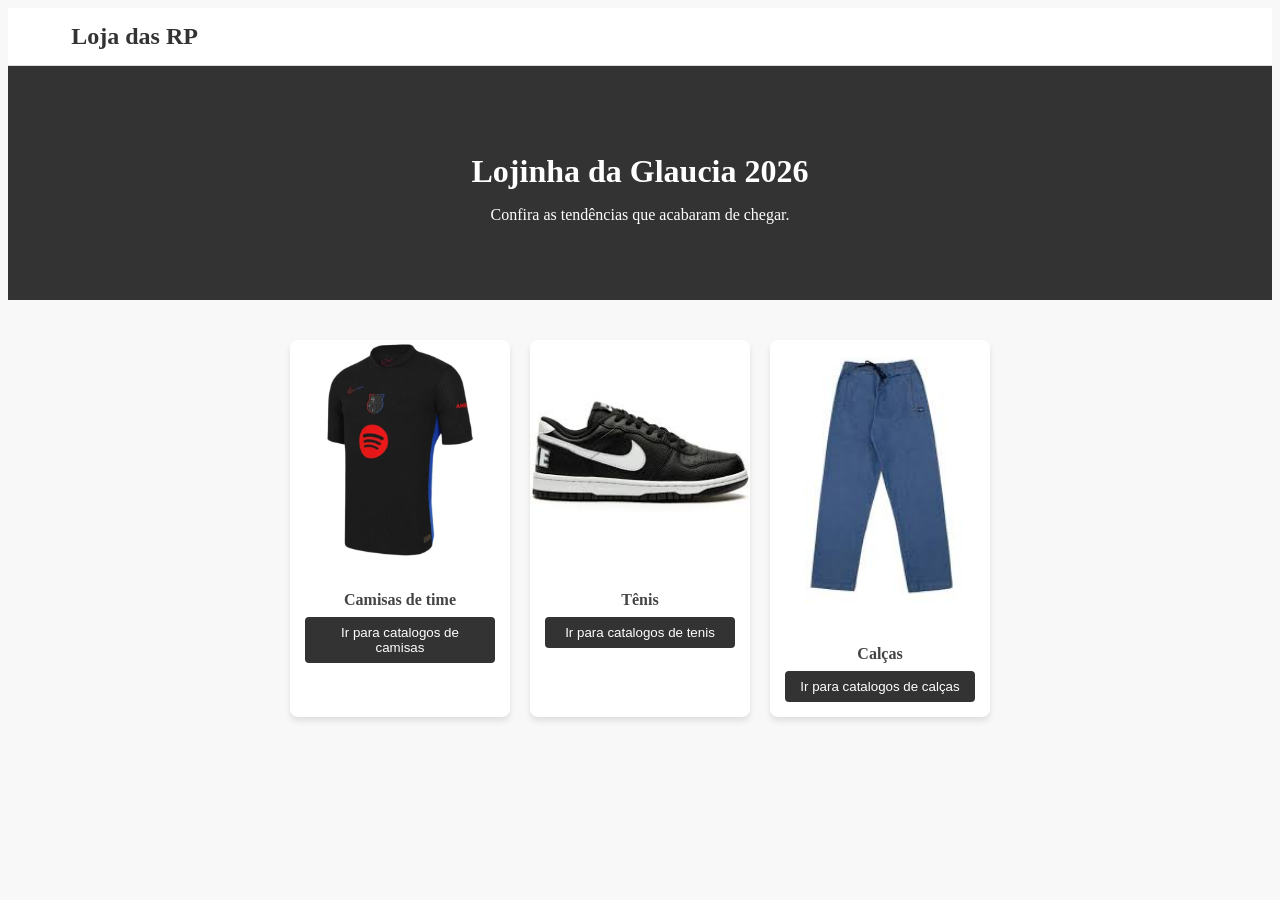
<file: index.html>
<!DOCTYPE html>
<html lang="pt-br">
<head>
    <meta charset="UTF-8">
    <meta name="viewport" content="width=device-width, initial-scale=1.0">
    <title>Moda & Estilo</title>
    <link rel="stylesheet" href="style.css">
</head>
<body>
 
    <nav class="navbar">
        <div class="logo">Loja das RP </div>
    </nav>
 
    <header class="banner">
        <h2>Lojinha da Glaucia 2026</h2>
        <p>Confira as tendências que acabaram de chegar.</p>
    </header>
 
    <section class="vitrine">
        <div class="card">
            <img src="camisa_barcelona.webp" alt="Produto">
            <div class="info">
                <h3>Camisas de time </h3>
                <a href="cat2.html"> <button class="btn">Ir para catalogos de camisas</button> </a>
            </div>
        </div>
 
        <div class="card">
            <img src="nike.jpg" alt="Produto">
            <div class="info">
                <h3>Tênis</h3>
                <a href="cat.html"> <button class="btn">Ir para catalogos de tenis</button> </a>
            </div>
        </div>
 
        <div class="card">
            <img src="calçaas.jpg" alt="Produto">
            <div class="info">
                <h3>Calças</h3>
                <a href="cat3.html"> <button class="btn">Ir para catalogos de calças</button> </a>
            </div>
        </div>
    </section>
 
</body>
</html>
</file>
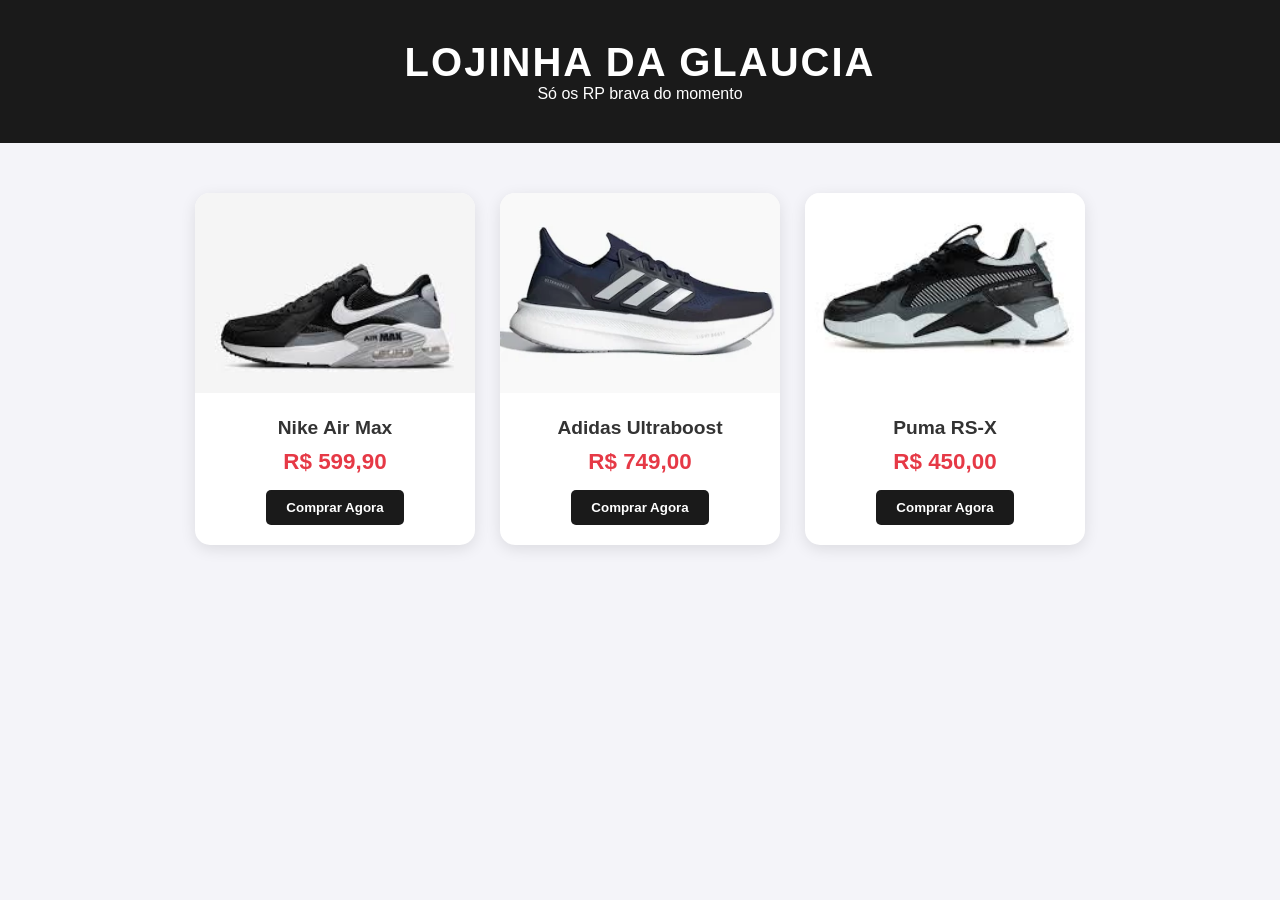
<file: cat.html>
<!DOCTYPE html>
<html lang="pt-br">
<head>
    <meta charset="UTF-8">
    <meta name="viewport" content="width=device-width, initial-scale=1.0">
    <title>Sneaker Store | Catálogo</title>
    <link rel="stylesheet" href="cat.css">
</head>
<body>
 
    <header>
        <h1>lojinha da glaucia</h1>
        <p>Só os RP brava do momento</p>
    </header>
 
    <main class="container">
        <div class="card">
            <img src="air.jpg" alt="Tênis Nike">
            <div class="info">
                <h3>Nike Air Max</h3>
                <p class="preco">R$ 599,90</p>
                <button class="btn-comprar">Comprar Agora</button>
            </div>
        </div>
 
        <div class="card">
            <img src="ultra.webp" alt="Tênis Adidas">
            <div class="info">
                <h3>Adidas Ultraboost</h3>
                <p class="preco">R$ 749,00</p>
                <button class="btn-comprar">Comprar Agora</button>
            </div>
        </div>
        <div class="card">
            <img src="rs x.jpg" alt="Tênis Puma">
            <div class="info">
                <h3>Puma RS-X</h3>
                <p class="preco">R$ 450,00</p>
                <button class="btn-comprar"> Comprar Agora</button>
            </div>
        </div>
    </main>
</body>
</html>
</file>
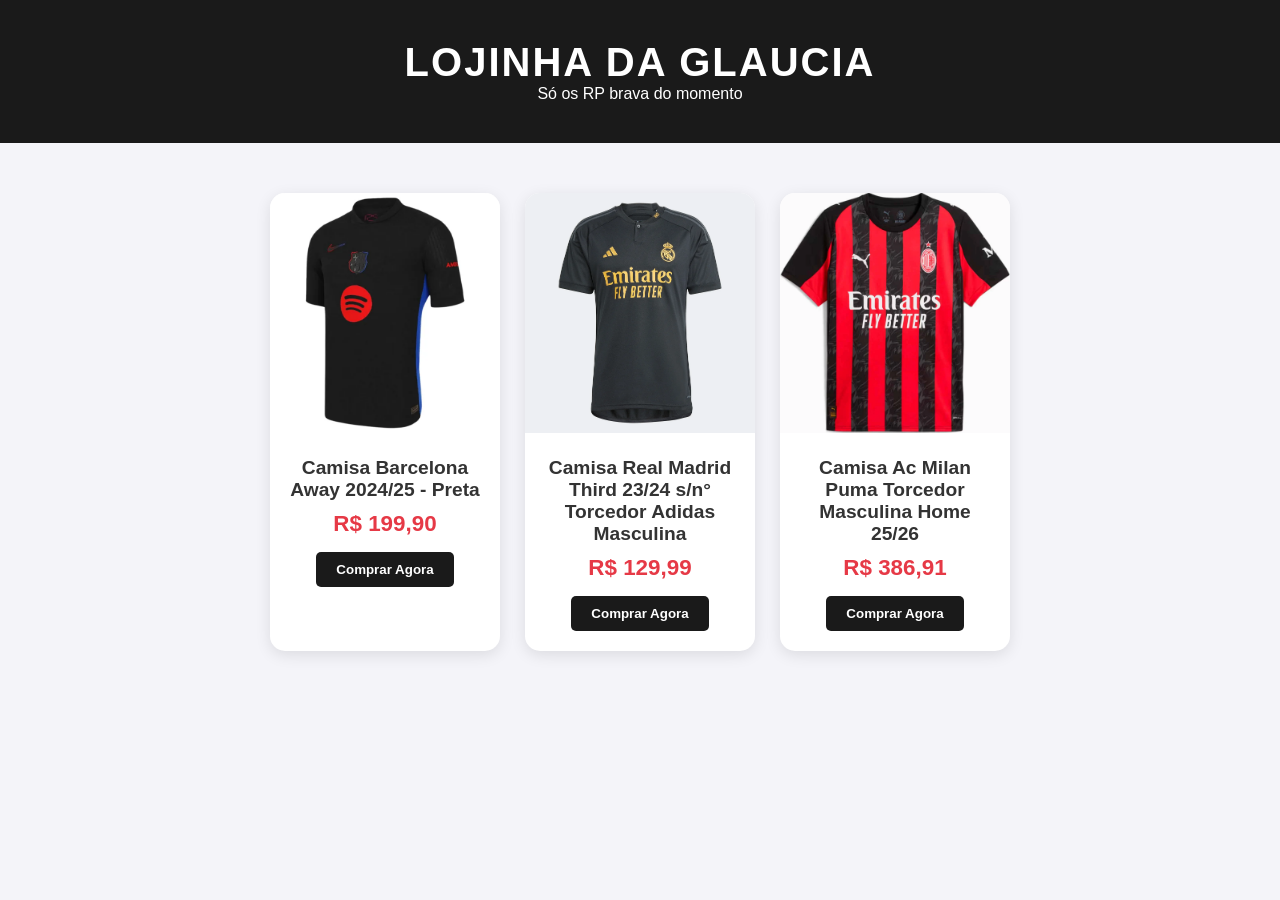
<file: cat2.html>
<!DOCTYPE html>
<html lang="pt-br">
<head>
    <meta charset="UTF-8">
    <meta name="viewport" content="width=device-width, initial-scale=1.0">
    <title>Sneaker Store | Catálogo</title>
    <link rel="stylesheet" href="cat2.css">
</head>
<body>
 
    <header>
        <h1>lojinha da glaucia</h1>
        <p>Só os RP brava do momento</p>
    </header>
 
    <main class="container">
        <div class="card">
            <img src="camisa_barcelona.webp" alt="Camisa Barça"> 
            <div class="info">
                <h3> Camisa Barcelona Away 2024/25 - Preta</h3>
                <p class="preco">R$ 199,90 </p>
                <button class="btn-comprar">Comprar Agora</button>
            </div>
        </div>
 
        <div class="card">
            <img src="real madrid.webp" alt="Camisa Real">
            <div class="info">
                <h3>Camisa Real Madrid Third 23/24 s/n° Torcedor Adidas Masculina</h3>
                <p class="preco">R$ 129,99</p>
                <button class="btn-comprar">Comprar Agora</button>
            </div>
        </div>
        <div class="card">
            <img src="shopping (1).webp" alt="Camisa Milan">
            <div class="info">
                <h3>Camisa Ac Milan Puma Torcedor Masculina Home 25/26</h3>
                <p class="preco">R$ 386,91</p>
                <button class="btn-comprar"> Comprar Agora</button>
            </div>
        </div>
    </main>
</body>
</html>
</file>
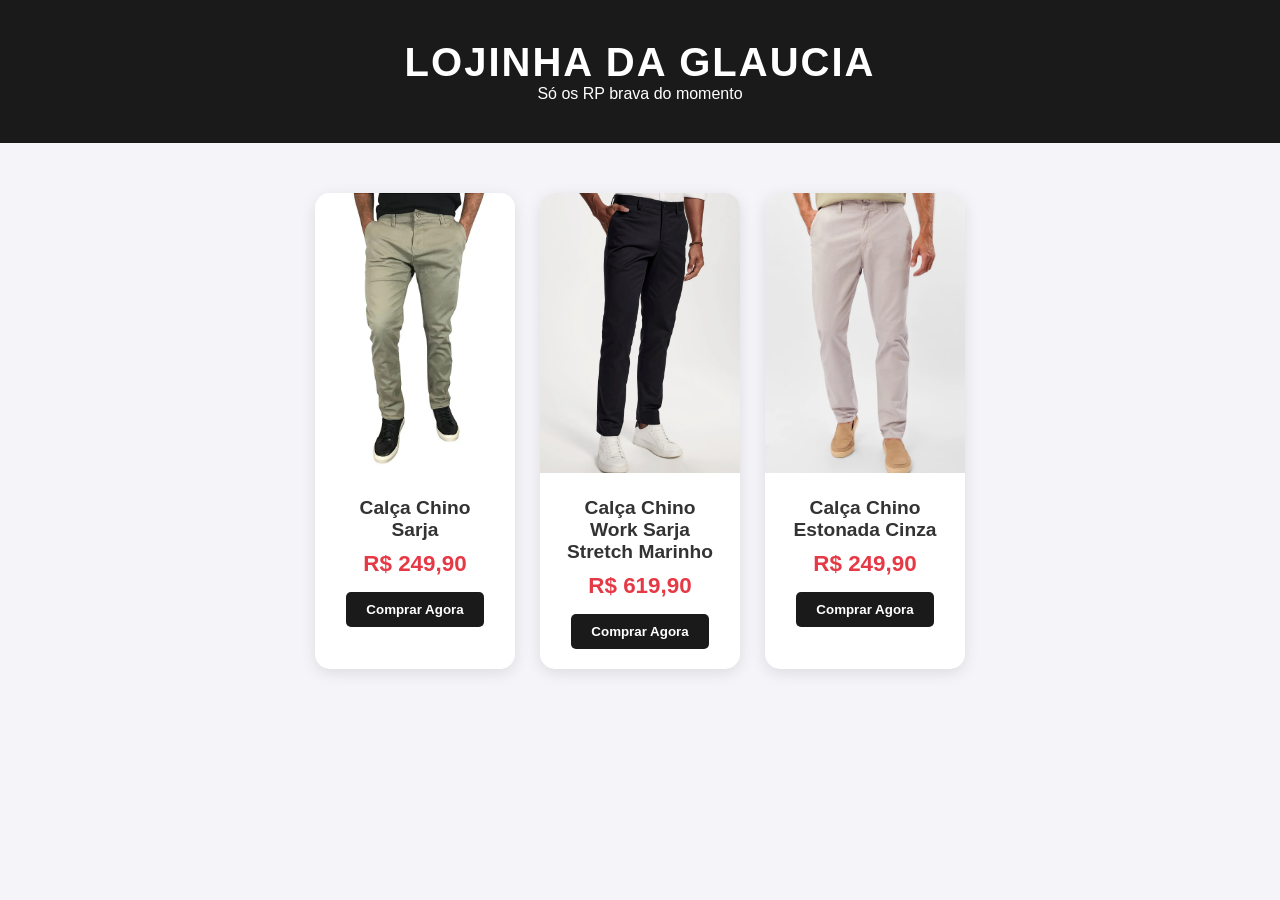
<file: cat3.html>
<!DOCTYPE html>
<html lang="pt-br">
<head>
    <meta charset="UTF-8">
    <meta name="viewport" content="width=device-width, initial-scale=1.0">
    <title>Sneaker Store | Catálogo</title>
    <link rel="stylesheet" href="cat3.css">
</head>
<body>
 
    <header>
        <h1>lojinha da glaucia</h1>
        <p>Só os RP brava do momento</p>
    </header>
 
    <main class="container">
        <div class="card">
            <img src="design-sem-nome-.webp" alt="Calça Sarja">
            <div class="info">
                <h3>Calça Chino Sarja</h3>
                <p class="preco">R$ 249,90</p>
                <button class="btn-comprar">Comprar Agora</button>
            </div>
        </div>
 
        <div class="card">
            <img src="STRETCH-MARINHO.webp" alt="Calça Marinho">
            <div class="info">
                <h3>Calça Chino Work Sarja Stretch Marinho</h3>
                <p class="preco">R$ 619,90</p>
                <button class="btn-comprar">Comprar Agora</button>
            </div>
        </div>
        <div class="card">
            <img src="CHI-ALG-STONE.webp" alt="Calça Cinza">
            <div class="info">
                <h3>Calça Chino Estonada Cinza</h3>
                <p class="preco">R$ 249,90</p>
                <button class="btn-comprar"> Comprar Agora</button>
            </div>
        </div>
    </main>
</body>
</html>
</file>
<file: style.css>
{
    margin: 0;
    padding: 0;
    box-sizing: border-box;
    font-family: sans-serif;
}
 
body {
    background-color: #f8f8f8;
}
 
/* Navegação Superior */
.navbar {
    display: flex;
    justify-content: space-between;
    align-items: center;
    padding: 15px 5%;
    background: #fff;
    border-bottom: 1px solid #ddd;
}
 
.logo {
    font-size: 1.5rem;
    font-weight: bold;
    color: #333;
}
 
.menu {
    display: flex;
    list-style: none;
}
 
.menu li {
    margin-left: 20px;
}
 
.menu a {
    text-decoration: none;
    color: #666;
    font-size: 0.9rem;
}
 
/* Banner de Destaque */
.banner {
    background-color: #333;
    color: white;
    padding: 60px 20px;
    text-align: center;
}
 
.banner h2 {
    font-size: 2rem;
    margin-bottom: 10px;
}
 
/* Grade de Produtos */
.vitrine {
    display: flex;
    flex-wrap: wrap;
    justify-content: center;
    padding: 40px 5%;
    gap: 20px;
}
 
/* Cartão do Produto */
.card {
    background: white;
    width: 220px;
    border-radius: 8px;
    overflow: hidden;
    box-shadow: 0 4px 6px rgba(0,0,0,0.1);
    transition: 0.3s;
}
 
.card:hover {
    transform: scale(1.02);
}
 
.card img {
    width: 100%;
    display: block;
}
 
.info {
    padding: 15px;
    text-align: center;
}
 
.info h3 {
    font-size: 1rem;
    margin-bottom: 8px;
    color: #444;
}
 
.preco {
    display: block;
    color: #e67e22;
    font-weight: bold;
    font-size: 1.1rem;
    margin-bottom: 12px;
}
 
/* Botão Bonito */
.btn {
    background: #333;
    color: white;
    border: none;
    padding: 8px 15px;
    border-radius: 4px;
    cursor: pointer;
    width: 100%;
}
 
.btn:hover {
    background: #555;
}
</file>
<file: cat.css>
* {
    margin: 0;
    padding: 0;
    box-sizing: border-box;
    font-family: 'Arial', sans-serif;
}
 
body {
    background-color: #f4f4f9;
}
 
header {
    background-color: #1a1a1a;
    color: white;
    text-align: center;
    padding: 40px 20px;
}
 
header h1 {
    font-size: 2.5rem;
    text-transform: uppercase;
    letter-spacing: 2px;
}
 
.container {
    display: flex;
    flex-wrap: wrap;
    justify-content: center;
    gap: 25px;
    padding: 50px 20px;
    max-width: 1200px;
    margin: 0 auto;
}
 
.card {
    background: white;
    width: 280px;
    border-radius: 15px;
    overflow: hidden;
    box-shadow: 0 4px 15px rgba(0,0,0,0.1);
    transition: transform 0.3s ease;
}
 
.card img {
    width: 100%;
    height: 200px;
    object-fit: cover;
}
 
.info {
    padding: 20px;
    text-align: center;
}
 
.info h3 {
    font-size: 1.2rem;
    color: #333;
    margin-bottom: 10px;
}
 
.preco {
    font-size: 1.4rem;
    font-weight: bold;
    color: #e63946;
    margin-bottom: 15px;
}
 
.btn-comprar {
    background-color: #1a1a1a;
    color: white;
    border: none;
    padding: 10px 20px;
    border-radius: 5px;
    cursor: pointer;
    font-weight: bold;
    transition: background 0.3s;
}
 
.btn-comprar:hover {
    background-color: #dd1828;
}
 
footer {
    text-align: center;
    padding: 30px;
    background: #1a1a1a;
    color: #888;
    margin-top: 20px;
}
</file>
<file: cat2.css>
* {
    margin: 0;
    padding: 0;
    box-sizing: border-box;
    font-family: 'Arial', sans-serif;
}
 
body {
    background-color: #f4f4f9;
}
 
header {
    background-color: #1a1a1a;
    color: white;
    text-align: center;
    padding: 40px 20px;
}
 
header h1 {
    font-size: 2.5rem;
    text-transform: uppercase;
    letter-spacing: 2px;
}
 
.container {
    display: flex;
    flex-wrap: wrap;
    justify-content: center;
    gap: 25px;
    padding: 50px 20px;
    max-width: 1200px;
    margin: 0 auto;
}
 
.card {
    background: white;
    width: 230px;
    border-radius: 15px;
    overflow: hidden;
    box-shadow: 0 4px 15px rgba(0,0,0,0.1);
    transition: transform 0.3s ease;
}
 
.card img {
    width: 100%;
    height: 240px;
    object-fit: cover;
}
 
.info {
    padding: 20px;
    text-align: center;
}
 
.info h3 {
    font-size: 1.2rem;
    color: #333;
    margin-bottom: 10px;
}
 
.preco {
    font-size: 1.4rem;
    font-weight: bold;
    color: #e63946;
    margin-bottom: 15px;
}
 
.btn-comprar {
    background-color: #1a1a1a;
    color: white;
    border: none;
    padding: 10px 20px;
    border-radius: 5px;
    cursor: pointer;
    font-weight: bold;
    transition: background 0.3s;
}
 
.btn-comprar:hover {
    background-color: #dd1828;
}
 
footer {
    text-align: center;
    padding: 30px;
    background: #1a1a1a;
    color: #888;
    margin-top: 20px;
}
</file>
<file: cat3.css>
* {
    margin: 0;
    padding: 0;
    box-sizing: border-box;
    font-family: 'Arial', sans-serif;
}
 
body {
    background-color: #f4f4f9;
}
 
header {
    background-color: #1a1a1a;
    color: white;
    text-align: center;
    padding: 40px 20px;
}
 
header h1 {
    font-size: 2.5rem;
    text-transform: uppercase;
    letter-spacing: 2px;
}
 
.container {
    display: flex;
    flex-wrap: wrap;
    justify-content: center;
    gap: 25px;
    padding: 50px 20px;
    max-width: 1200px;
    margin: 0 auto;
}
 
.card {
    background: white;
    width: 200px;
    border-radius: 15px;
    overflow: hidden;
    box-shadow: 0 4px 15px rgba(0,0,0,0.1);
    transition: transform 0.3s ease;
}
 
.card img {
    width: 100%;
    height: 280px;
    object-fit: cover;
}
 
.info {
    padding: 20px;
    text-align: center;
}
 
.info h3 {
    font-size: 1.2rem;
    color: #333;
    margin-bottom: 10px;
}
 
.preco {
    font-size: 1.4rem;
    font-weight: bold;
    color: #e63946;
    margin-bottom: 15px;
}
 
.btn-comprar {
    background-color: #1a1a1a;
    color: white;
    border: none;
    padding: 10px 20px;
    border-radius: 5px;
    cursor: pointer;
    font-weight: bold;
    transition: background 0.3s;
}
 
.btn-comprar:hover {
    background-color: #dd1828;
}
 
footer {
    text-align: center;
    padding: 30px;
    background: #1a1a1a;
    color: #888;
    margin-top: 20px;
}
</file>
